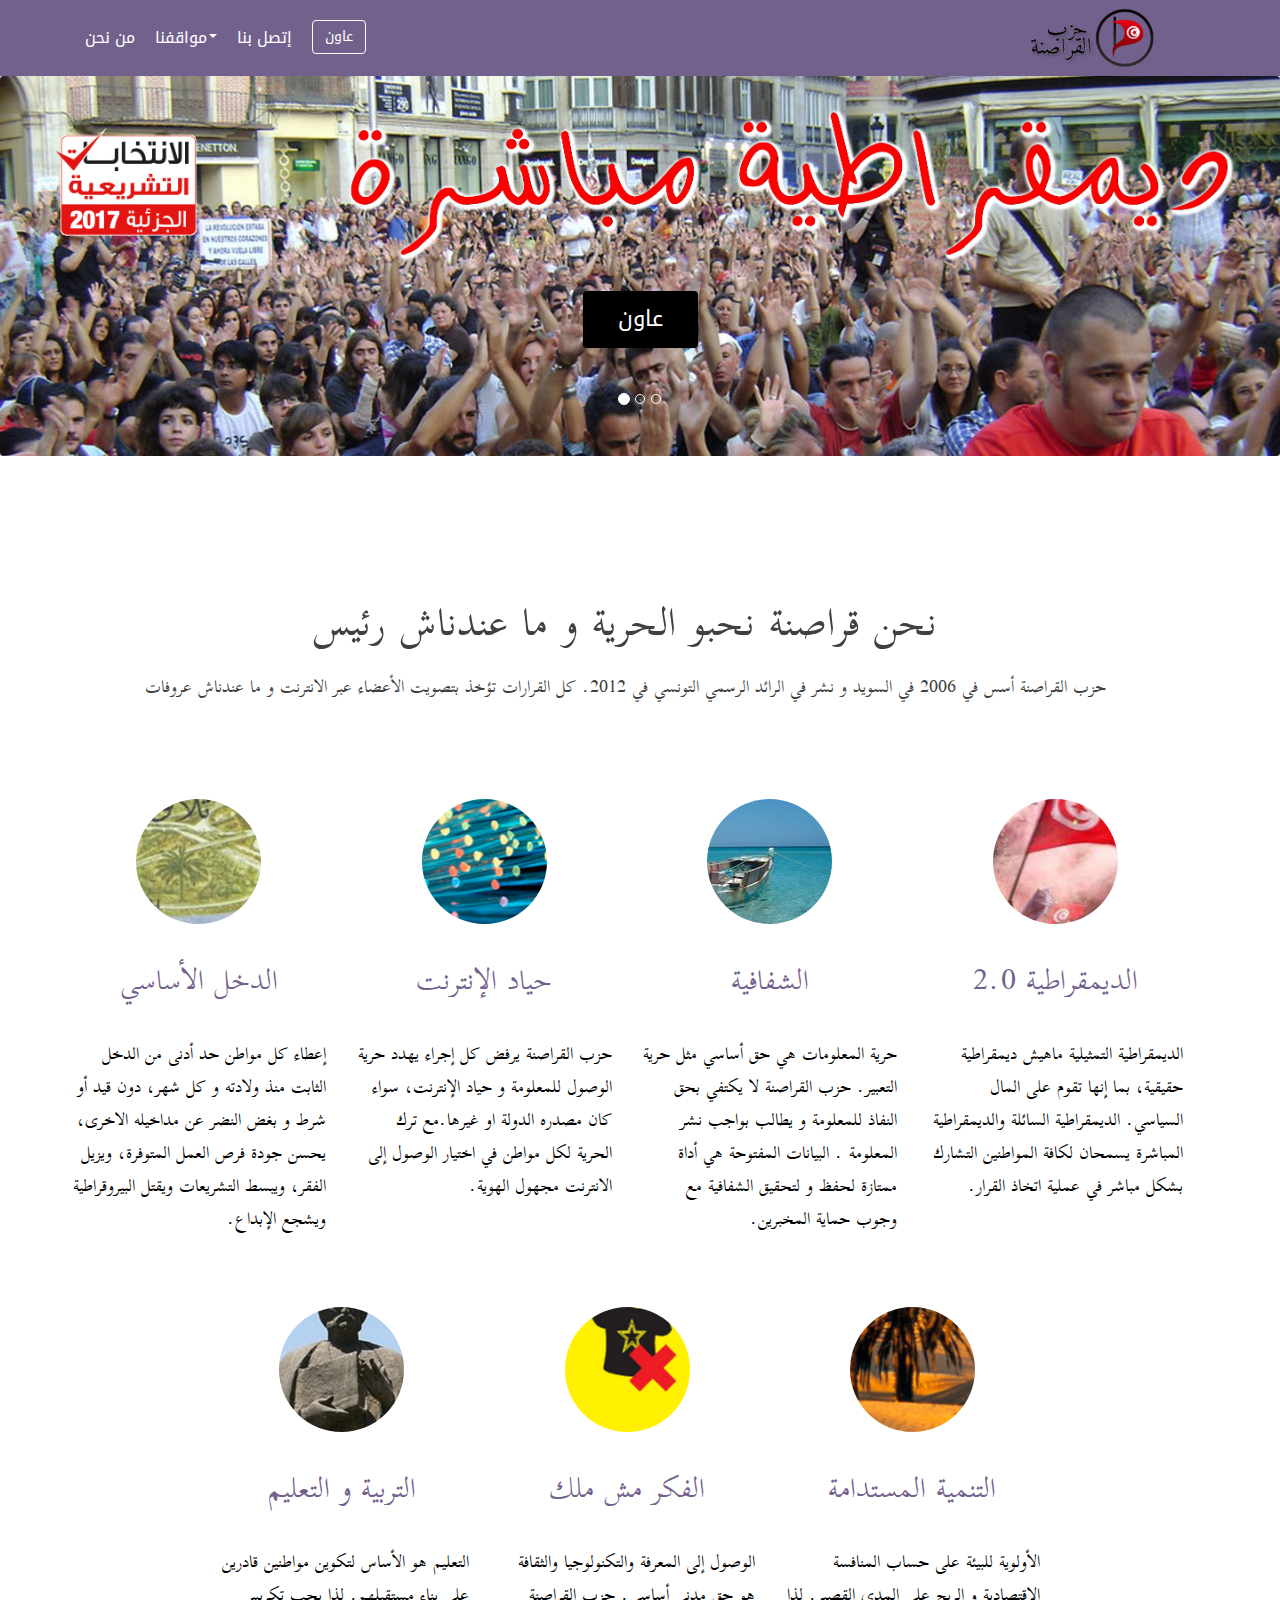
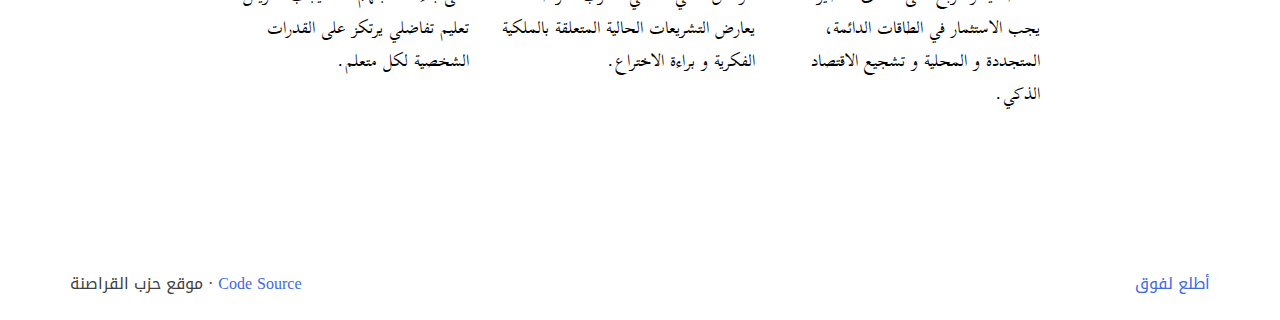
<file: index.html>
<!DOCTYPE html>
<html lang="ar">
<head>
<meta http-equiv="content-type" content="text/html; charset=UTF-8">
    <meta charset="utf-8">
    <meta http-equiv="X-UA-Compatible" content="IE=edge">
    <meta name="viewport" content="width=device-width, initial-scale=1">
    <!-- The above 3 meta tags *must* come first in the head; any other head content must come *after* these tags -->
    <meta name="description" content="الموقع الرسمي لحزب القراصنة في تونس">
    <meta name="author" content="حزب القراصنة">
    <link rel="icon" href="favicon.ico">
    <title>حزب القراصنة</title>
    <!-- Bootstrap core CSS -->
    <link href="css/ppbe.css" rel="stylesheet">
    <script type="application/ld+json">
	{
	  "@context" : "http://schema.org",
	  "@type" : "WebSite",
	  "name" : "حزب القراصنة",
	  "alternateName" : "Parti Pirate",
	  "url" : "http://www.partipirate.tn"
	}
   </script>
<style type="text/css">
:root .carbonad,
:root #content > #right > .dose > .dosesingle,
:root #content > #center > .dose > .dosesingle,
:root #carbonads-container
{display:none !important;}
</style>
    <!-- Custom styles for this template -->
<style>
.navbar-right { height: inherit; }
@font-face {
  font-family:'Scheherazade';
  src:url('fonts/ScheherazadeRegOT.ttf');
}
@font-face {
  font-family:'Droid';
  src:url('fonts/DroidKufi-Regular.ttf');
}
.dark .carousel-caption { background-color: rgba(0,0,0, 0.5); border-radius: 4px; }
.carousel-caption p { font: 200% Scheherazade; }
.carousel-caption h1 { font: 350% Scheherazade; }
#about p { font: 150% Scheherazade; text-align : right;}
#about ul { font: 200% Scheherazade; }
#about h1, h2 { font: 350% Scheherazade; }
#about h3 { font: 150% Scheherazade; }
#about h5 { font: 250% Scheherazade; }
nav {font-family: Droid;}
footer {font-family: Droid;}
.btn {font-family: Droid;}
.modal-title {font-family: Droid;}
.modal-body {font-family: Droid;}
.dropdown-menu li a { text-align: right; }
nav .btn_enroll { background: transparent; border-color: white; }
</style>

  </head>
<!-- NAVBAR
================================================== -->
  <body itemscope itemtype="http://schema.org/Organization">
    <div id="main-nav" class="navbar-wrapper navbar navbar-inverse bs-docs-nav" style="min-height: 76px;">

      <div class="container">

        <nav class="navbar navbar-default navbar-static-top">
          <div class="container-fluid">
            <div class="navbar-header navbar-right">
              	<a class="navbar-brand" itemprop="url" href="#">
			<img itemprop="logo" src="logo-ar.png" class="img-responsive" alt="Logo Parti Pirate Tunisie"/>
		</a>
            </div>
            <div id="navbar" class="navbar-collapse collapse">
              <ul class="nav navbar-nav">
                <li><a href="#about">من نحن</a></li>
                <li class="dropdown">
                  <a href="#" class="dropdown-toggle" data-toggle="dropdown" role="button" aria-haspopup="true" aria-expanded="false">مواقفنا<span class="caret"></span></a>
                  <ul class="dropdown-menu">
                    <li><a href="http://fkr.pirate.tn">الفكر مش ملك</a></li>
                    <li><a href="http://ppptn.blogspot.com/2014/05/404.html">حيادية الانترنت</a></li>
                    <li><a href="http://ppptn.blogspot.com/2015/12/blog-post.html">قانون الزطلة</a></li>
                    <li role="separator" class="divider"></li>
                    <li><a href="http://ppptn.blogspot.com">بلاغات حزب القراصنة</a></li>
                  </ul>
                </li>
                <li><a itemprop="email" href="mailto:PartiPirate.tn<pptn-social@lists.riseup.net>"><span class="glyphicon glyphicon-envelope" aria-hidden="true"></span> إتصل بنا</a></li>
		<li><button type="button" class="btn btn-danger navbar-btn btn_enroll">عاون</button></li>
              </ul>
            </div>
          </div>
        </nav>

      </div>
    </div>


    <!-- Carousel
    ================================================== -->
    <div id="myCarousel" class="carousel slide" data-ride="carousel">
      <!-- Indicators -->
      <ol class="carousel-indicators">
        <li data-target="#myCarousel" data-slide-to="0" class="active"></li>
        <li class="" data-target="#myCarousel" data-slide-to="1"></li>
        <li data-target="#myCarousel" data-slide-to="2"></li>
      </ol>
      <div class="carousel-inner" role="listbox">
        <div class="item active">
          <img class="second-slide" src="elecde2017.jpg" alt="انتخابات 2017" style="float:right">
          <div class="container big-title-container">
            <div class="carousel-caption">
		<p><a class="btn custom-button green-btn btn_enroll" href="#" role="button" style="font-size: 22px">
عاون
</a>
            </div>
          </div>
        </div>
        <div class="item dark">
          <img class="second-slide" src="ppzatlaballot.jpg" alt="انتخابات 2017" style="float:right">
          <div class="container big-title-container">
            <div class="carousel-caption dark">
              <h1>حزب القراصنة يعتمد رمز الزطلة في الانتخابات</h1>
              <p><a class="btn custom-button green-btn" href="http://ppptn.blogspot.com/2015/12/blog-post.html" role="button">إقرء البلاغ الرسمي </a></p>
            </div>
          </div>
        </div>
        <div class="item dark" style="background-color: #FFF100">
          <img class="third-slide" src="fkr.png" alt="الفكر مش ملك">
          <div class="container big-title-container">
            <div class="carousel-caption">
              <h1>الفكر مش ملك</h1>
              <p>حملة تونسيّة ضد سياسة الملكيّة الفكريّة</p>
              <p><a class="btn custom-button green-btn" href="http://fkr.pirate.tn" role="button">موقع الحملة</a></p>
            </div>
          </div>
        </div>
      </div>
      <a class="left carousel-control" href="#myCarousel" role="button" data-slide="prev">
        <span class="glyphicon glyphicon-chevron-left" aria-hidden="true"></span>
        <span class="sr-only">Previous</span>
      </a>
      <a class="right carousel-control" href="#myCarousel" role="button" data-slide="next">
        <span class="glyphicon glyphicon-chevron-right" aria-hidden="true"></span>
        <span class="sr-only">Next</span>
      </a>
    </div><!-- /.carousel -->


    <!-- Marketing messaging and featurettes
    ================================================== -->
    <!-- Wrap the rest of the page in another container to center all the content. -->

    <div class="container marketing">
      <div class="row" id="about" dir="rtl">
<section class="focus" id="focus">
<div class="container">
<div class="section-header">
<h1>
نحن قراصنة نحبو الحرية و ما عندناش رئيس
</h1><h3>
حزب القراصنة أسس في 2006 في السويد و نشر في الرائد الرسمي التونسي في 2012. كل القرارات تؤخذ بتصويت الأعضاء عبر الانترنت و ما عندناش عروفات
</h3>
</div>
<div class="row">
<span id="ctup-ads-widget-8"><div data-sr-complete="true" data-sr-init="true" class="col-lg-3 col-sm-3 focus-box" data-scrollreveal="enter left after 0.15s over 1s"><div class="service-icon"> <a target="_self" href="statuts.html"><i class="pixeden our-focus-widget-image" style="background:url(manichmsame7.jpg) no-repeat center;"></i></a></div>
<h5 class="red-border-bottom">
الديمقراطية 2.0
</h5>
<p>
الديمقراطية التمثيلية ماهيش ديمقراطية حقيقية، بما إنها تقوم على المال السياسي.
الديمقراطية السائلة والديمقراطية المباشرة يسمحان لكافة المواطنين التشارك بشكل مباشر في عملية اتخاذ القرار.
</p></div></span>
<span id="ctup-ads-widget-2"><div data-sr-complete="true" data-sr-init="true" class="col-lg-3 col-sm-3 focus-box" data-scrollreveal="enter left after 0.15s over 1s"><div class="service-icon"> <a target="_self" href="statuts.html"><i class="pixeden our-focus-widget-image" style="background:url(img/mer.jpg) no-repeat center;"></i> </a></div><h5 class="red-border-bottom">
الشفافية
</h5><p>
حرية المعلومات هي حق أساسي مثل حرية التعبير. حزب القراصنة لا يكتفي بحق النفاذ للمعلومة و يطالب بواجب نشر المعلومة . البيانات المفتوحة هي أداة ممتازة لحفظ و لتحقيق الشفافية مع وجوب حماية المخبرين.
</p></div> </span>
<span id="ctup-ads-widget-10"><div data-sr-complete="true" data-sr-init="true" class="col-lg-3 col-sm-3 focus-box" data-scrollreveal="enter left after 0.15s over 1s"><div class="service-icon"> <a target="_self" href="statuts.html"><i class="pixeden our-focus-widget-image" style="background:url(img/fibre.jpg) no-repeat center;"></i> </a></div><h5 class="red-border-bottom">
حياد الإنترنت
</h5><p>
حزب القراصنة يرفض كل إجراء يهدد حرية الوصول للمعلومة و حياد الإنترنت، سواء كان مصدره الدولة او غيرها.مع ترك الحرية لكل مواطن في اختيار الوصول إلى الانترنت مجهول الهوية.
</p></div> </span>
<span id="ctup-ads-widget-3"><div data-sr-complete="true" data-sr-init="true" class="col-lg-3 col-sm-3 focus-box" data-scrollreveal="enter left after 0.15s over 1s"><div class="service-icon"> <a target="_self" href="statuts.html"><i class="pixeden our-focus-widget-image" style="background:url(img/30d.jpg) no-repeat center;"></i> </a></div><h5 class="red-border-bottom">
الدخل الأساسي
</h5><p>
إعطاء كل مواطن حد أدنى من الدخل الثابت منذ ولادته و كل شهر، دون قيد أو شرط و بغض النضر عن مداخيله الاخرى، يحسن جودة فرص العمل المتوفرة، ويزيل الفقر، ويبسط التشريعات ويقتل البيروقراطية ويشجع الإبداع.
</p></div> </span>
<span id="ctup-ads-widget-1"><div data-sr-complete="true" data-sr-init="true" class="col-lg-3 col-sm-3 focus-box" data-scrollreveal="enter left after 0.15s over 1s"><div class="service-icon"> <a target="_self" href="statuts.html"><i class="pixeden our-focus-widget-image" style="background:url(img/oasis.jpg) no-repeat center;"></i> </a></div><h5 class="red-border-bottom">
التنمية المستدامة
</h5><p>
الأولوية للبيئة على حساب المنافسة الاقتصادية و الربح على المدى القصير. لذا يجب الاستثمار في الطاقات الدائمة، المتجددة و المحلية و تشجيع الاقتصاد الذكي.

</p></div> </span>
<span id="ctup-ads-widget-6"><div data-sr-complete="true" data-sr-init="true" class="col-lg-3 col-sm-3 focus-box" data-scrollreveal="enter left after 0.15s over 1s"><div class="service-icon"> <a target="_self" href="statuts.html"><i class="pixeden our-focus-widget-image" style="background:url(fkr.png) no-repeat center;"></i> </a></div><h5 class="red-border-bottom">
الفكر مش ملك
</h5><p>
 الوصول إلى المعرفة والتكنولوجيا والثقافة هو حق مدني أساسي. حزب القراصنة يعارض التشريعات الحالية المتعلقة بالملكية الفكرية و براءة الاختراع.
</p></div> </span>
<span id="ctup-ads-widget-9"><div data-sr-complete="true" data-sr-init="true" class="col-lg-3 col-sm-3 focus-box" data-scrollreveal="enter left after 0.15s over 1s"><div class="service-icon"> <a target="_self" href="statuts.html"><i class="pixeden our-focus-widget-image" style="background:url(img/ibnkhaldoun.jpg) no-repeat center;"></i> </a></div><h5 class="red-border-bottom">
التربية و التعليم
</h5><p>
التعليم هو الأساس لتكوين مواطنين قادرين على بناء مستقبلهم. لذا يجب تكريس تعليم تفاضلي يرتكز على القدرات الشخصية لكل متعلم.


</p></div> </span></div></div></section>              
 </div>
      <hr class="featurette-divider">

      <!-- FOOTER -->
      <footer>
        <p class="pull-right"><a href="#">أطلع لفوق<span class="glyphicon glyphicon-arrow-up" aria-hidden="true"></span></a></p>
        <p>موقع حزب القراصنة · <a href="https://github.com/PPTN/www">Code Source</a></p>
      </footer>

    </div><!-- /.container -->

<div class="modal fade" id="modal_enroll">
  	<div class="modal-dialog">
    		<div class="modal-content">
      			<div class="modal-header">
        			<button type="button" class="close" data-dismiss="modal" aria-label="Close"><span aria-hidden="true"> &times; </span></button>
				 <h4 class="modal-title" dir="rtl">إنخرط في حزب القراصنة</h4>
			</div>
      			<div id="modal_enroll_body" class="modal-body">
				<p dir="rtl">
				الإنخراط في حزب القراصنة مجاني. سجل بريدك الإلكتروني و إنتظر إيميل من عندنا لتأكيد العنوان
				</p>
			</div>
			<div class="modal-footer">
				<div class="form-group">
  					<div class="col-lg-6">
    						<div class="input-group">
	  						<input type="email" class="form-control" id="email" placeholder="البريد الإلكتروني">
      							<span class="input-group-btn"><button id="btn_ml" class="btn btn-danger" type="button">سجّل</button></span>
    						</div><!-- /input-group -->
  					</div><!-- /.col-lg-6 -->
				</div><!-- /.form-group -->
      			</div><!-- /.modal-footer -->
    		</div><!-- /.modal-content -->
  	</div><!-- /.modal-dialog -->
</div><!-- /.modal -->

    <!-- Bootstrap core JavaScript
    ================================================== -->
    <!-- Placed at the end of the document so the pages load faster -->
    <script src="js/jquery.js"></script>
    <script src="js/bootstrap.js"></script>
	<script>

$('.btn_enroll').click(function (e) {
	window.open("http://inscription.pirate.tn");
});
$('#btn_ml').click(function (e) {
	//https://lists.riseup.net/www/subscribe/pptn-social
	var mail = $('#email').val();  
	if (mail !== "") {  // If something was entered
		if (!isValidEmailAddress(mail)) {
			$('#modal_enroll_body').html('<div class="alert alert-danger" role="alert" dir="rtl">هنالك خطأ في البريد الإلكتروني ، نرجو التثبت في صحة المعطيات</div>');
			$('#email').focus();
			return false;  
		}
		else{
			$.ajax('./inscription/', {
				method:'POST',
				data: {
					list: "pptn-social",
					action: "subrequest",
					via_subrequest: 1,
					email: $('#email').val()
				},
				complete: function (data,status,xhr) {
					$('#modal_enroll_body').html('<div class="alert alert-success" role="alert" dir="rtl">سجلناك! تفقد الميل بش يجيك رابط لتأكيد العنوان</div>');
				}
			});
		}
	}else{
		$('#modal_enroll_body').html('<div class="alert alert-danger" role="alert" dir="rtl">البريد الإلكتروني إجباري للتسجيل</div>');
		$('#email').focus();
	} 

	function isValidEmailAddress(emailAddress) {
		var pattern = new RegExp(/^(("[\w-+\s]+")|([\w-+]+(?:\.[\w-+]+)*)|("[\w-+\s]+")([\w-+]+(?:\.[\w-+]+)*))(@((?:[\w-+]+\.)*\w[\w-+]{0,66})\.([a-z]{2,6}(?:\.[a-z]{2})?)$)|(@\[?((25[0-5]\.|2[0-4][\d]\.|1[\d]{2}\.|[\d]{1,2}\.))((25[0-5]|2[0-4][\d]|1[\d]{2}|[\d]{1,2})\.){2}(25[0-5]|2[0-4][\d]|1[\d]{2}|[\d]{1,2})\]?$)/i);
		return pattern.test(emailAddress);
	};
});
	

$('.carousel').carousel({
  interval: 500000
})
</script>


</body></html>
</file>
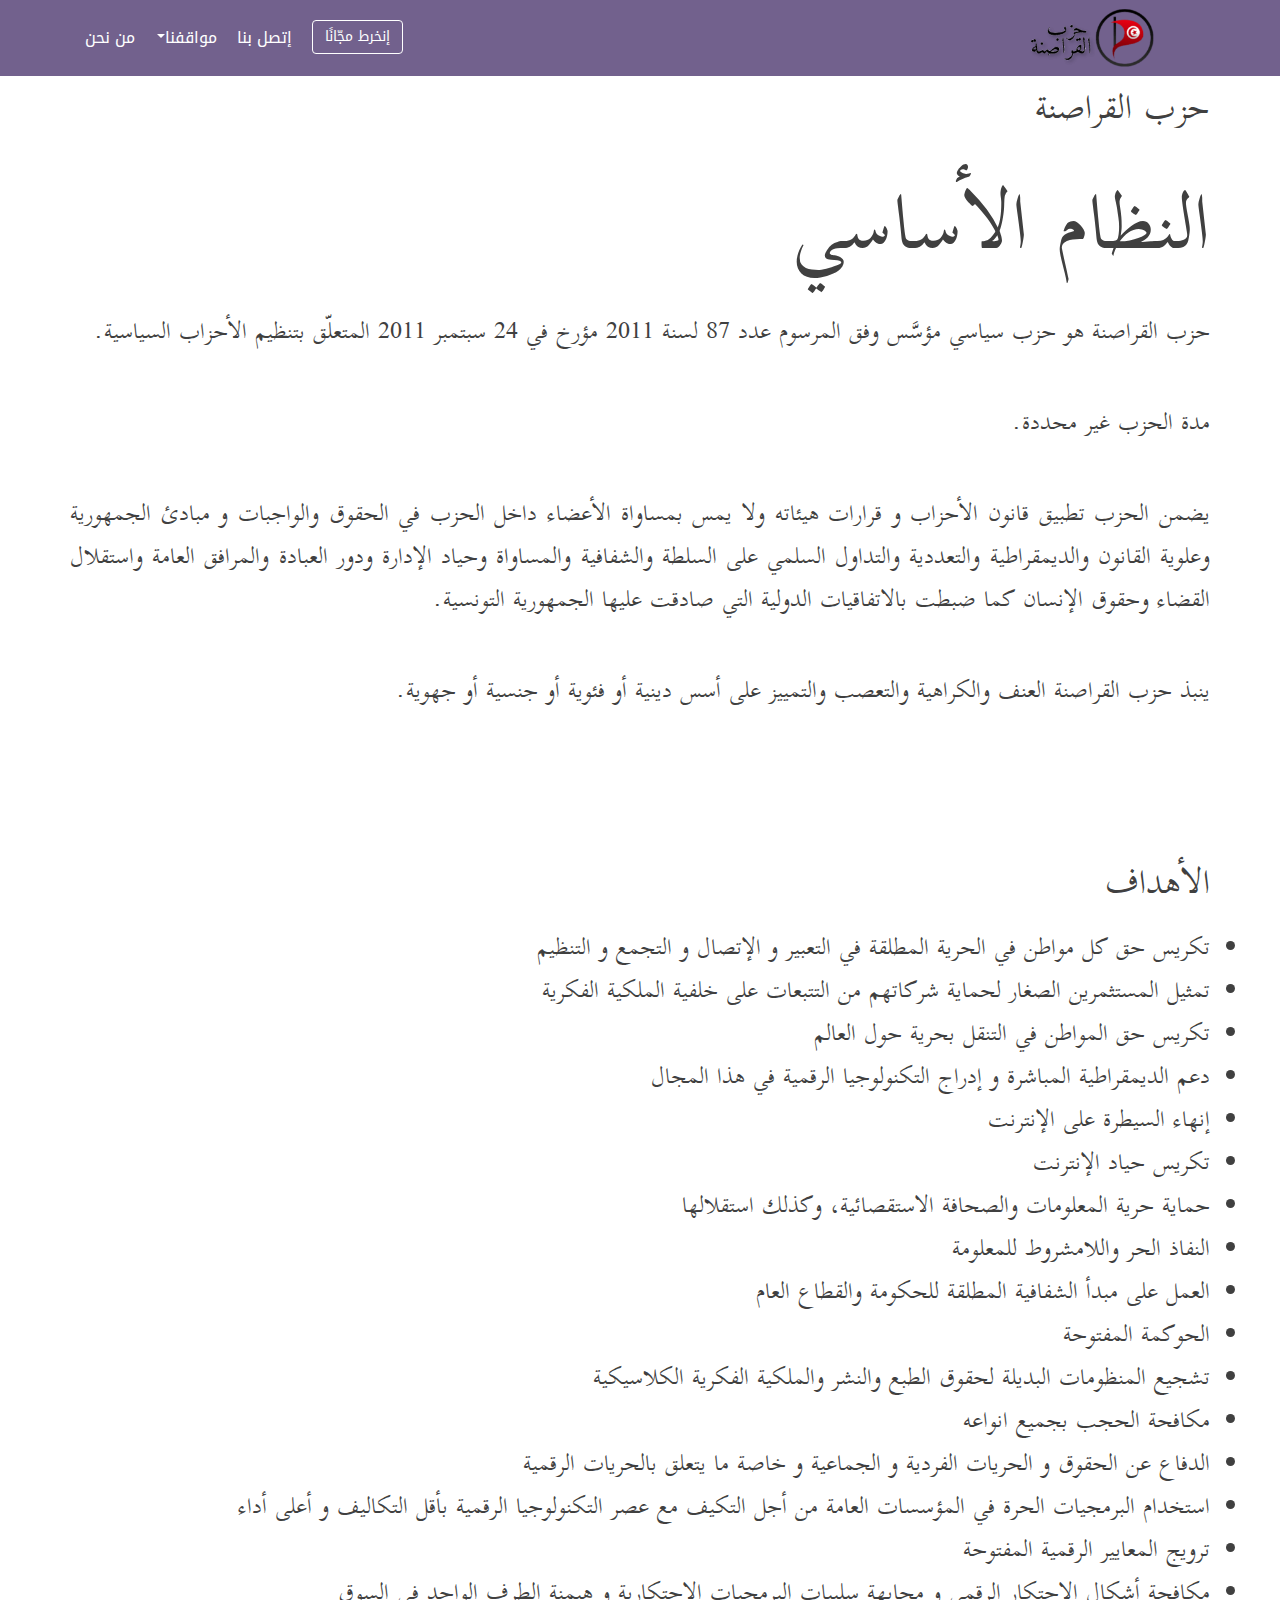
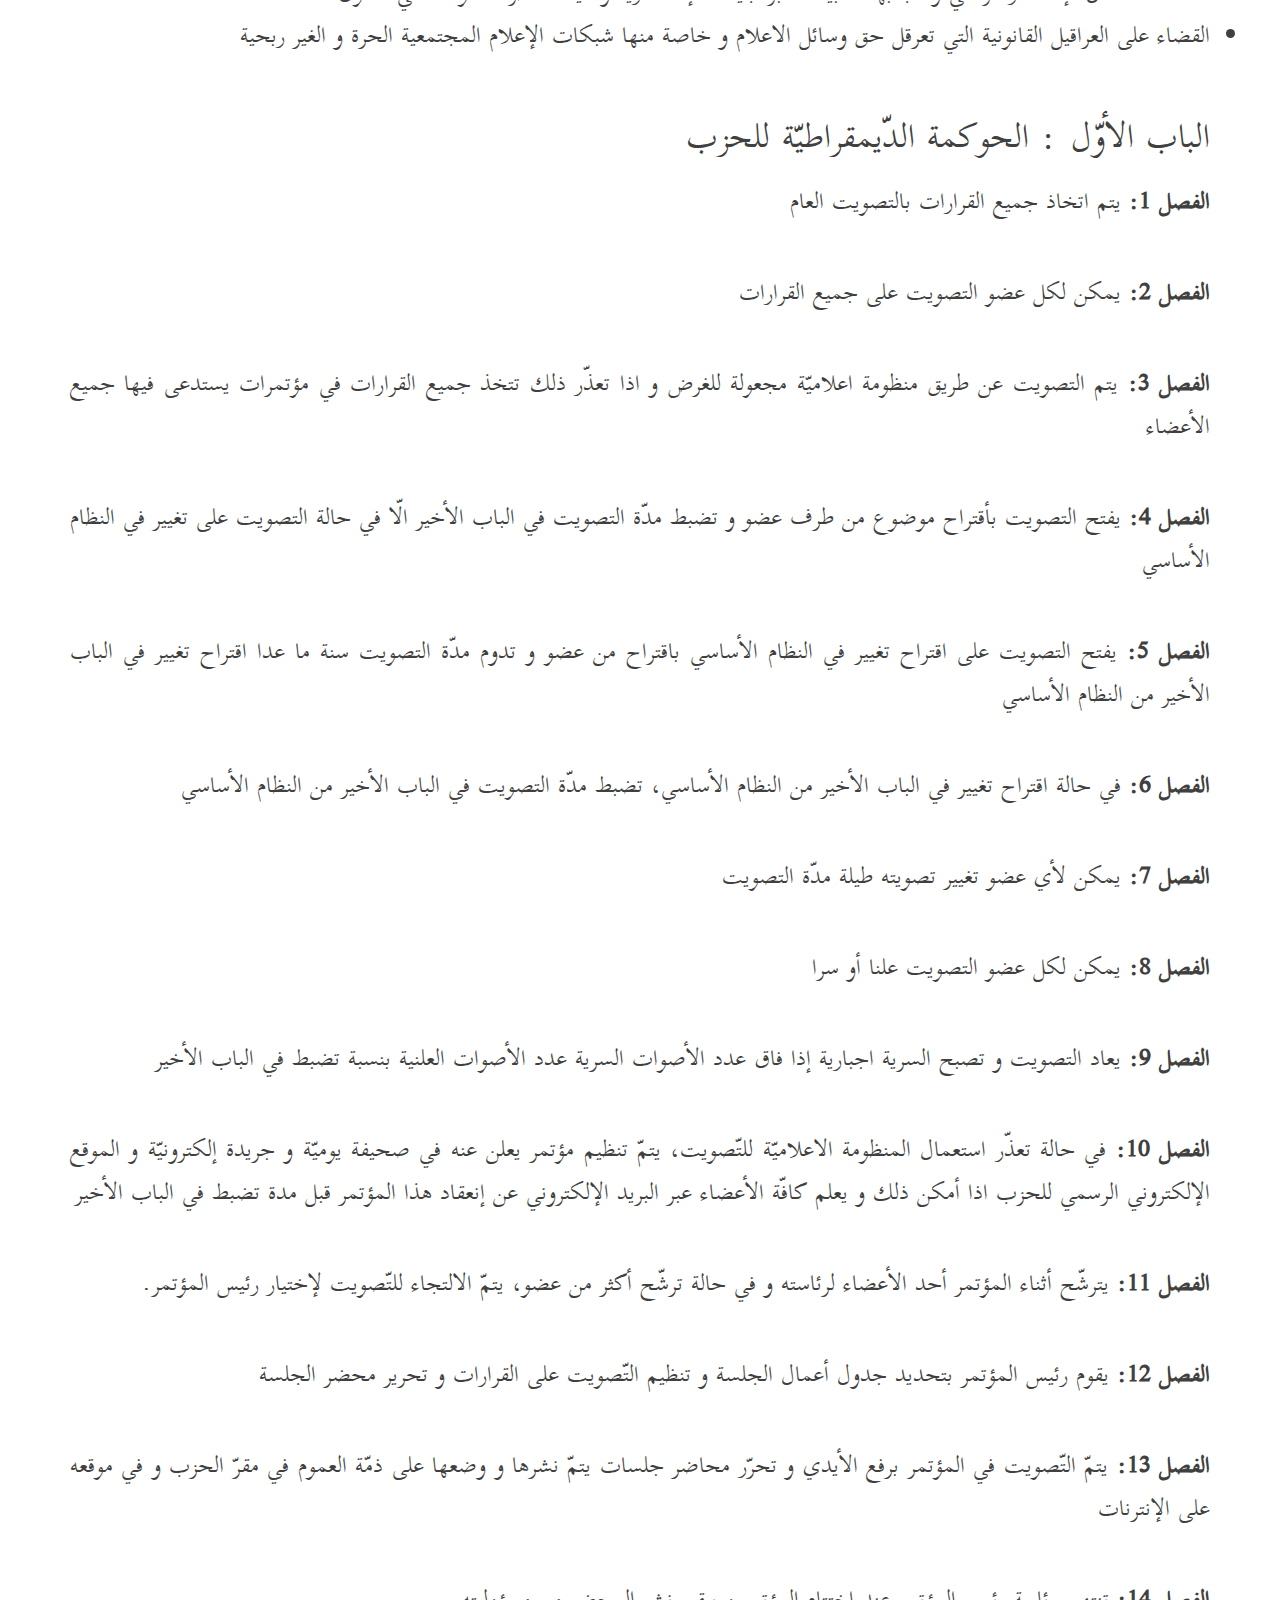
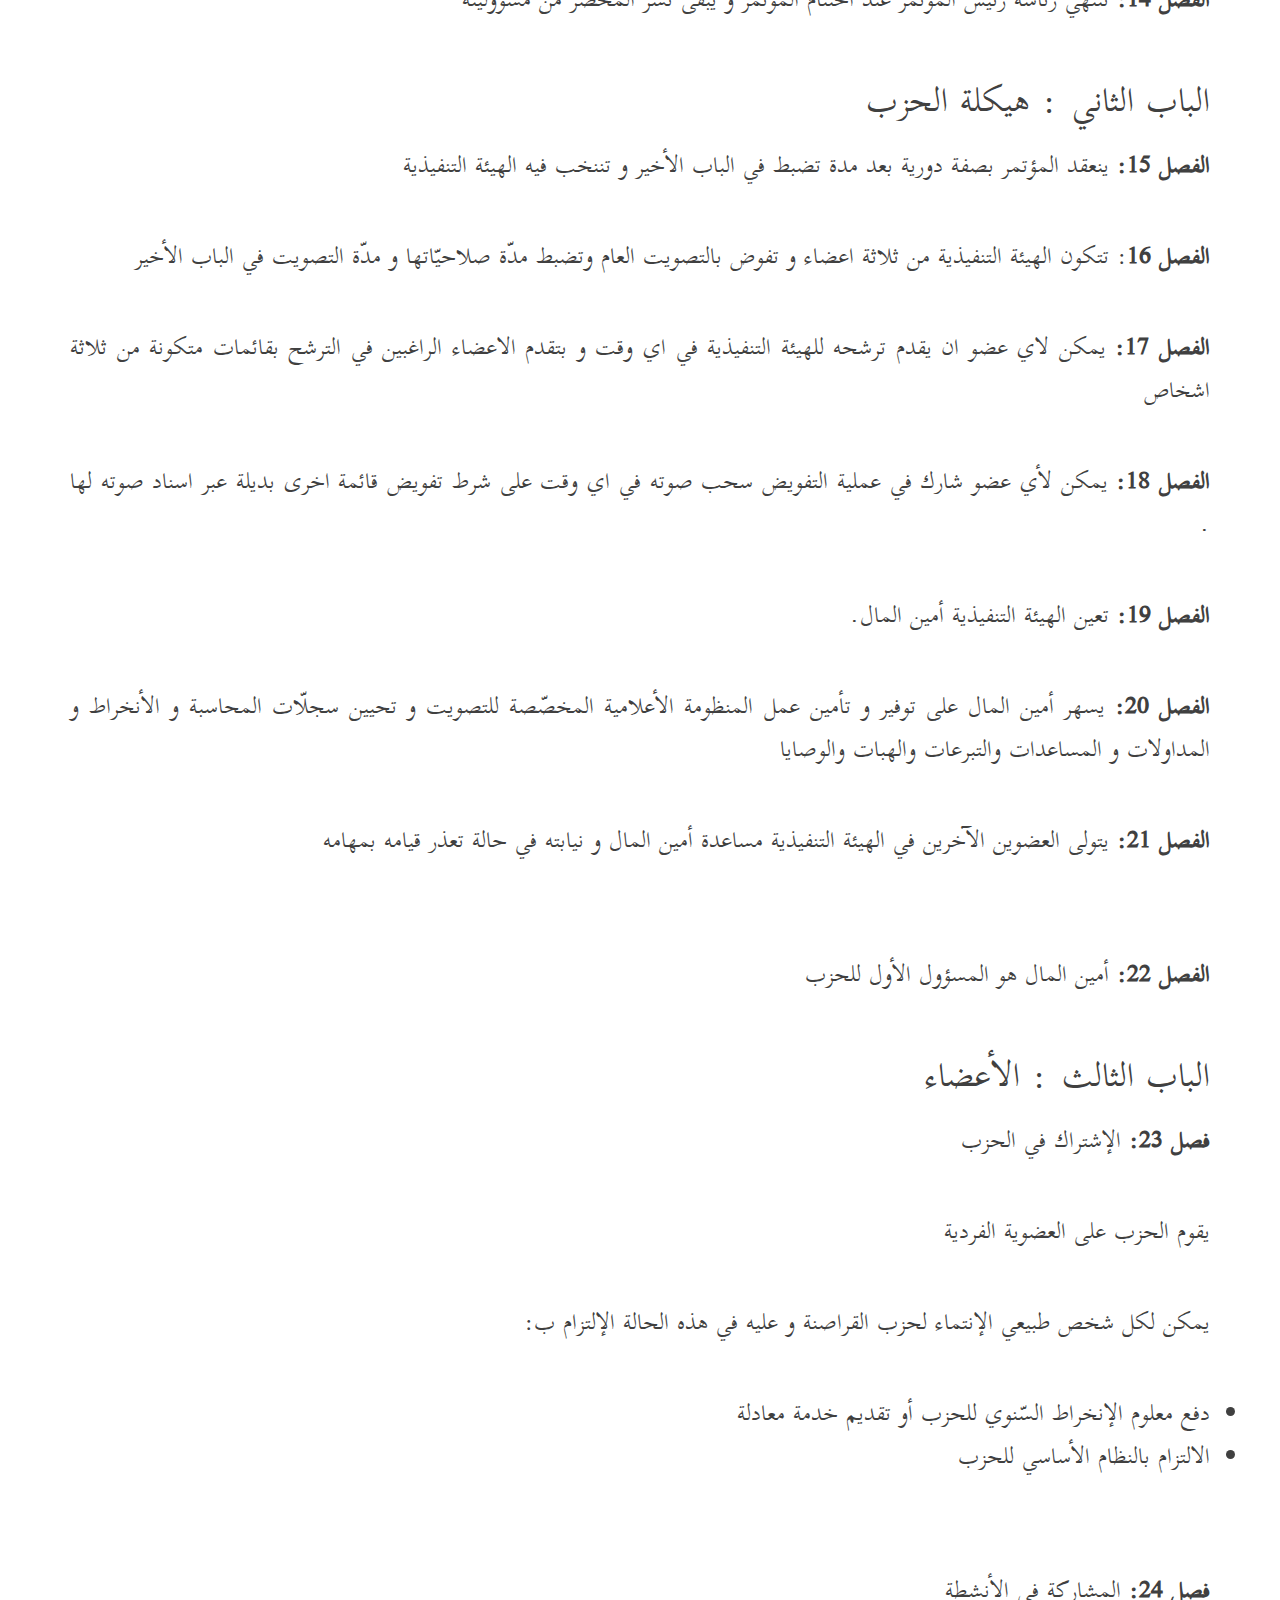
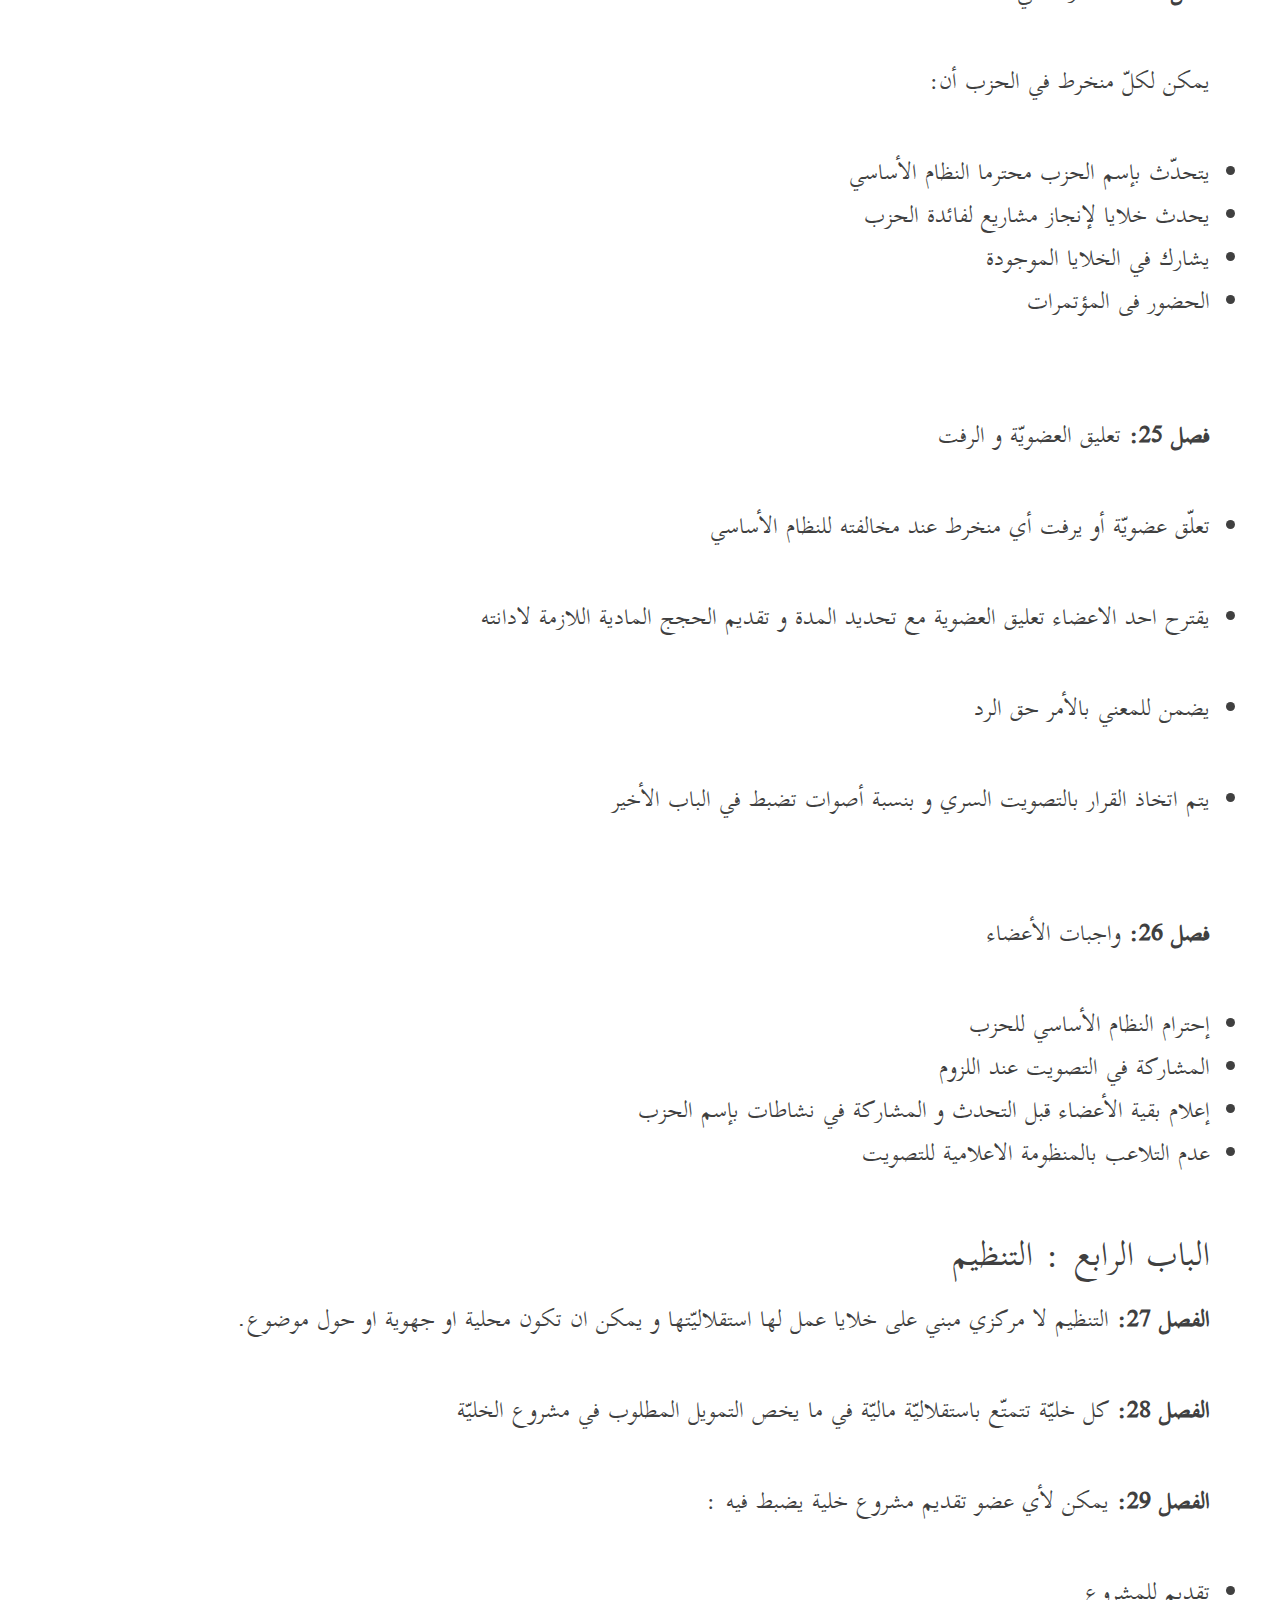
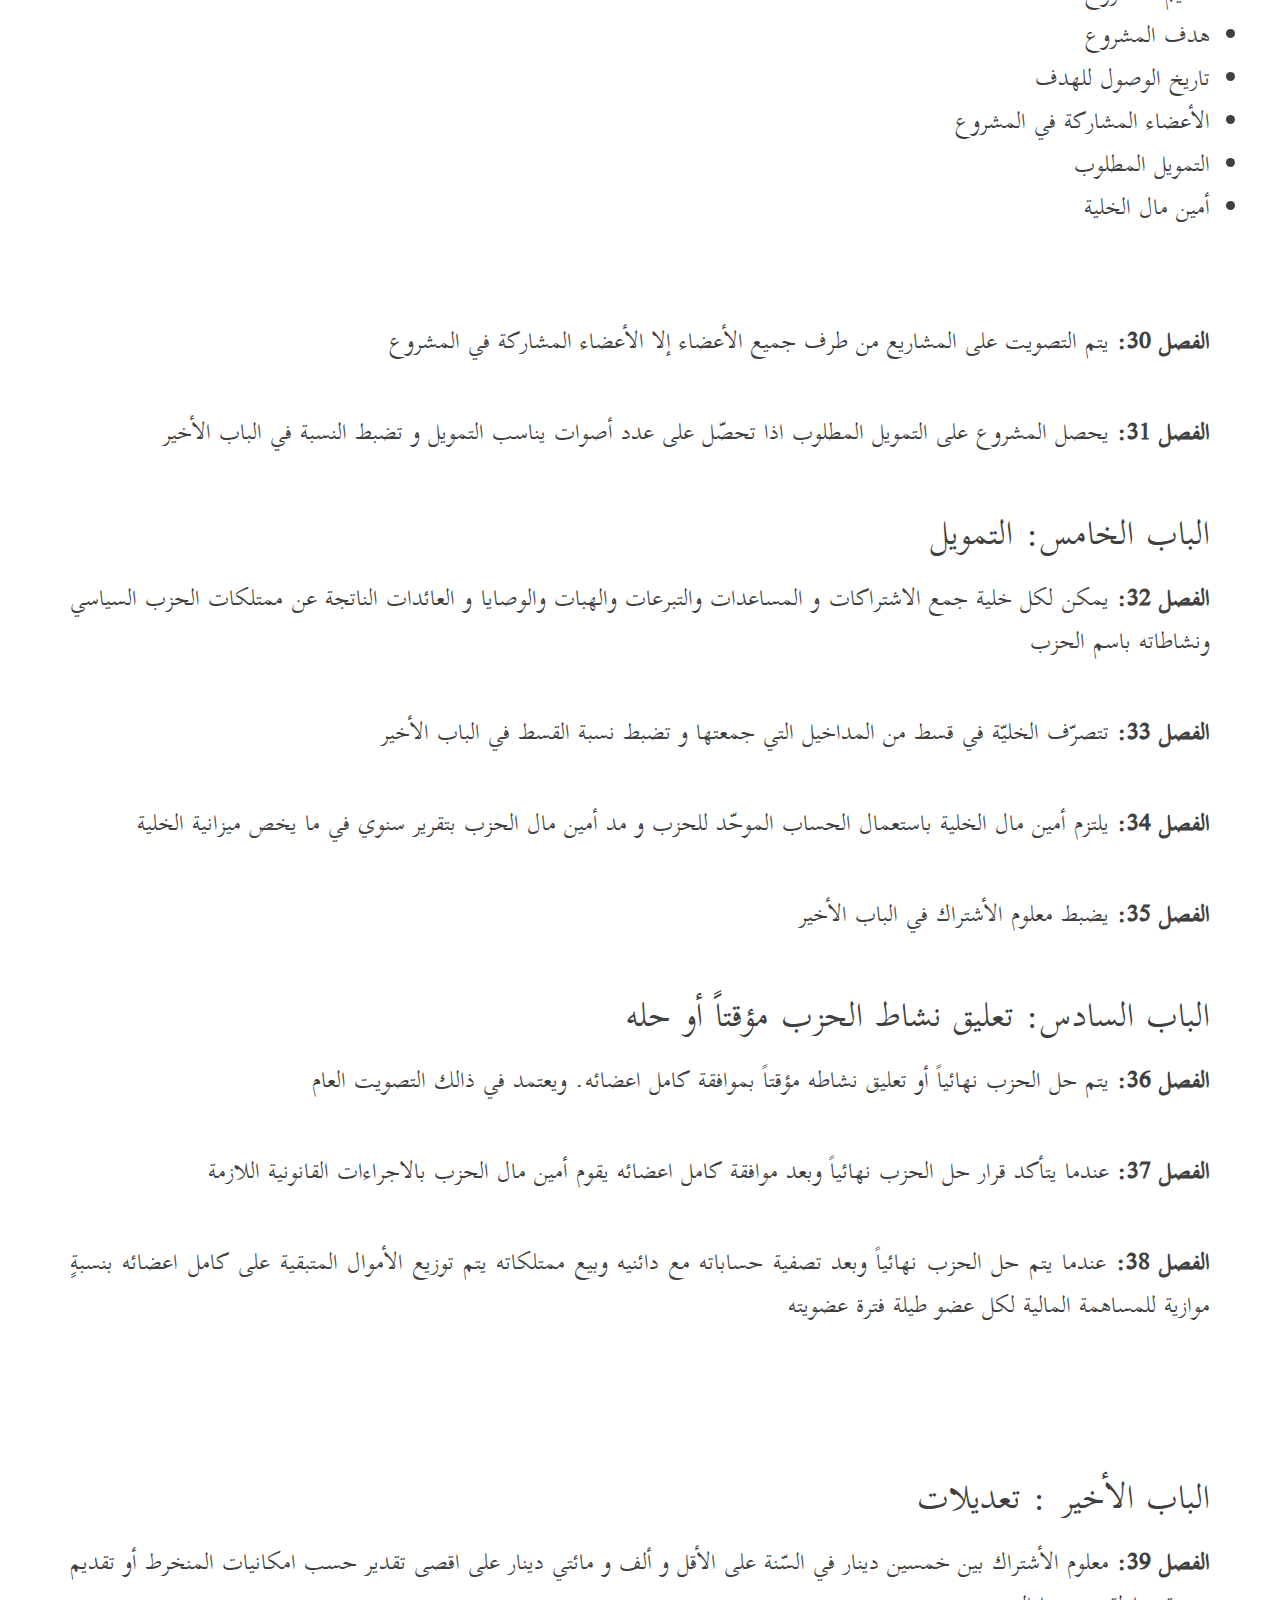
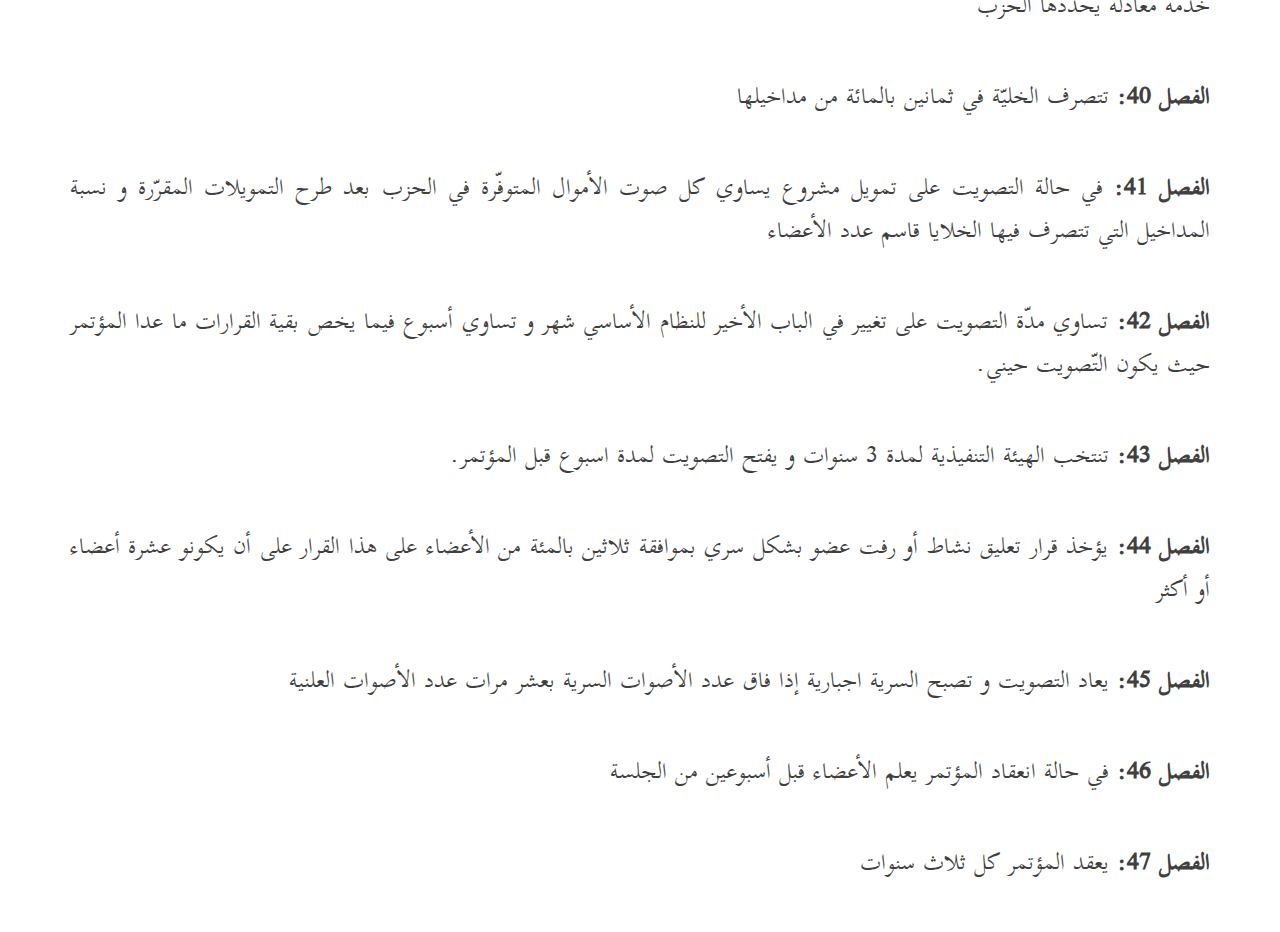
<file: statuts.html>
<!DOCTYPE html>
<html lang="ar" dir="rtl" class="client-nojs">
<head>
<meta http-equiv="content-type" content="text/html; charset=UTF-8">
<meta charset="UTF-8" />
<meta http-equiv="X-UA-Compatible" content="IE=edge">
<meta name="viewport" content="width=device-width, initial-scale=1">
<!-- The above 3 meta tags *must* come first in the head; any other head content must come *after* these tags -->
<meta name="description" content="الموقع الرسمي لحزب القراصنة في تونس">
<meta name="author" content="حزب القراصنة">
<link rel="icon" href="favicon.ico">
<title>النظام الأساسي - حزب القراصنة</title>
    <!-- Bootstrap core CSS -->
    <link href="css/ppbe.css" rel="stylesheet">
    <script type="application/ld+json">
	{
	  "@context" : "http://schema.org",
	  "@type" : "WebSite",
	  "name" : "حزب القراصنة",
	  "alternateName" : "Parti Pirate",
	  "url" : "http://www.partipirate.tn"
	}
   </script>
<style type="text/css">
:root .carbonad,
:root #content > #right > .dose > .dosesingle,
:root #content > #center > .dose > .dosesingle,
:root #carbonads-container
{display:none !important;}
</style>
    <!-- Custom styles for this template -->
<style>
.navbar-right { height: inherit; }
@font-face {
  font-family:'Scheherazade';
  src:url('fonts/ScheherazadeRegOT.ttf');
}
@font-face {
  font-family:'Droid';
  src:url('fonts/DroidKufi-Regular.ttf');
}
.dark .carousel-caption { background-color: rgba(0,0,0, 0.5); border-radius: 4px; }
.carousel-caption p { font: 200% Scheherazade; }
.carousel-caption h1 { font: 350% Scheherazade; }
#statuts { font: 200% Scheherazade; text-align : justify; margin-top: 76px; }
#about p { font: 200% Scheherazade; text-align : justify;}
#about ul { font: 200% Scheherazade; }
#about h1, h2 { font: 350% Scheherazade; }
#statuts h3 { font: 150% Scheherazade; }
nav {font-family: Droid;}
footer {font-family: Droid;}
.btn {font-family: Droid;}
.modal-title {font-family: Droid;}
.modal-body {font-family: Droid;}
.dropdown-menu li a { text-align: right; }
nav .btn_enroll { background: transparent; border-color: white; }
</style>
</head>
<body itemscope itemtype="http://schema.org/Organization">
    <div id="main-nav" class="navbar-wrapper navbar navbar-inverse bs-docs-nav" style="min-height: 76px;">

      <div class="container">

        <nav class="navbar navbar-default navbar-static-top">
          <div class="container-fluid">
            <div class="navbar-header navbar-right">
              	<a class="navbar-brand" itemprop="url" href="index.html">
			<img itemprop="logo" src="logo-ar.png" class="img-responsive" alt="Logo Parti Pirate Tunisie"/>
		</a>
            </div>
            <div id="navbar" class="navbar-collapse collapse">
              <ul class="nav navbar-nav">
                <li><a href="#about">من نحن</a></li>
                <li class="dropdown">
                  <a href="#" class="dropdown-toggle" data-toggle="dropdown" role="button" aria-haspopup="true" aria-expanded="false">مواقفنا<span class="caret"></span></a>
                  <ul class="dropdown-menu">
                    <li><a href="http://fkr.pirate.tn">الفكر مش ملك</a></li>
                    <li><a href="http://ppptn.blogspot.com/2014/05/404.html">حيادية الانترنت</a></li>
                    <li><a href="http://ppptn.blogspot.com/2015/12/blog-post.html">قانون الزطلة</a></li>
                    <li role="separator" class="divider"></li>
                    <li><a href="http://ppptn.blogspot.com">بلاغات حزب القراصنة</a></li>
                  </ul>
                </li>
                <li><a itemprop="email" href="mailto:PartiPirate.tn<pptn-social@lists.riseup.net>"><span class="glyphicon glyphicon-envelope" aria-hidden="true"></span> إتصل بنا</a></li>
		<li><button type="button" class="btn btn-danger navbar-btn btn_enroll">إنخرط مجّانًا</button></li>
              </ul>
            </div>
          </div>
        </nav>

      </div>
    </div>

<div id="statuts" class="container">
<h3><span class="mw-headline" id=".D8.AD.D8.B2.D8.A8_.D8.A7.D9.84.D9.82.D8.B1.D8.A7.D8.B5.D9.86.D8.A9">حزب القراصنة</span></h3>
<h2><span class="mw-headline" id=".D8.A7.D9.84.D9.86.D8.B8.D8.A7.D9.85_.D8.A7.D9.84.D8.A3.D8.B3.D8.A7.D8.B3.D9.8A">النظام الأساسي</span></h2>
<p>حزب القراصنة هو حزب سياسي مؤسَّس وفق المرسوم عدد 87 لسنة 2011 مؤرخ في 24 سبتمبر 2011 
المتعلّق بتنظيم الأحزاب السياسية.
</p><p>مدة الحزب غير محددة.
</p><p>يضمن الحزب تطبيق قانون الأحزاب و قرارات هيئاته ولا يمس بمساواة الأعضاء داخل الحزب في الحقوق والواجبات  و
مبادئ الجمهورية وعلوية القانون والديمقراطية والتعددية والتداول السلمي على السلطة والشفافية والمساواة وحياد الإدارة ودور العبادة والمرافق العامة واستقلال القضاء وحقوق الإنسان كما ضبطت بالاتفاقيات الدولية التي صادقت عليها الجمهورية التونسية.
</p><p>ينبذ حزب القراصنة  العنف والكراهية والتعصب والتمييز على أسس دينية أو فئوية أو جنسية أو جهوية.  
</p><p><br />
</p>
<h3><span class="mw-headline" id=".D8.A7.D9.84.D8.A3.D9.87.D8.AF.D8.A7.D9.81">الأهداف</span></h3>
<ul><li> تكريس حق كل مواطن في الحرية المطلقة في التعبير و الإتصال و التجمع و التنظيم</li>
<li> تمثيل المستثمرين الصغار لحماية شركاتهم من التتبعات على خلفية الملكية الفكرية</li>
<li> تكريس حق المواطن في التنقل بحرية حول العالم </li>
<li> دعم الديمقراطية المباشرة و إدراج التكنولوجيا الرقمية في هذا المجال</li>
<li> إنهاء السيطرة على الإنترنت</li>
<li> تكريس حياد الإنترنت</li>
<li> حماية حرية المعلومات والصحافة الاستقصائية، وكذلك استقلالها</li>
<li> النفاذ الحر واللامشروط للمعلومة</li>
<li> العمل على مبدأ الشفافية المطلقة للحكومة والقطاع العام</li>
<li> الحوكمة المفتوحة</li>
<li> تشجيع المنظومات البديلة لحقوق الطبع والنشر والملكية الفكرية الكلاسيكية</li>
<li> مكافحة الحجب بجميع انواعه</li>
<li> الدفاع عن الحقوق و الحريات الفردية و الجماعية و خاصة ما يتعلق بالحريات الرقمية</li>
<li> استخدام البرمجيات الحرة في المؤسسات العامة من أجل التكيف مع عصر التكنولوجيا الرقمية بأقل التكاليف و أعلى أداء   </li>
<li> ترويج المعايير الرقمية المفتوحة</li>
<li> مكافحة أشكال الإحتكار الرقمي و  مجابهة سلبيات البرمجيات الإحتكارية و هيمنة الطرف الواحد في السوق</li>
<li> القضاء على العراقيل القانونية التي تعرقل حق وسائل الاعلام و خاصة منها شبكات الإعلام المجتمعية الحرة و الغير ربحية</li></ul>
<h3><span class="mw-headline" id=".D8.A7.D9.84.D8.A8.D8.A7.D8.A8_.D8.A7.D9.84.D8.A3.D9.88.D9.91.D9.84_:_.D8.A7.D9.84.D8.AD.D9.88.D9.83.D9.85.D8.A9_.D8.A7.D9.84.D8.AF.D9.91.D9.8A.D9.85.D9.82.D8.B1.D8.A7.D8.B7.D9.8A.D9.91.D8.A9_.D9.84.D9.84.D8.AD.D8.B2.D8.A8">الباب الأوّل&#160;: الحوكمة الدّيمقراطيّة للحزب</span></h3>
<p><b>الفصل 1:</b> يتم اتخاذ جميع القرارات بالتصويت العام 
</p><p><b>الفصل 2:</b> يمكن لكل عضو التصويت على جميع القرارات
</p><p><b>الفصل 3:</b> يتم التصويت عن طريق منظومة اعلاميّة مجعولة للغرض و اذا تعذّر ذلك تتخذ جميع القرارات في مؤتمرات يستدعى فيها جميع الأعضاء 
</p><p><b>الفصل 4:</b> يفتح التصويت بأقتراح موضوع من طرف عضو و تضبط مدّة التصويت في الباب الأخير الّا في حالة التصويت على تغيير في النظام الأساسي
</p><p><b>الفصل 5:</b> يفتح التصويت على اقتراح تغيير في النظام الأساسي باقتراح من عضو و تدوم مدّة التصويت سنة ما عدا اقتراح تغيير في الباب الأخير  من النظام الأساسي
</p><p><b>الفصل 6:</b> في حالة اقتراح تغيير في الباب الأخير من النظام الأساسي، تضبط مدّة التصويت في الباب الأخير  من النظام الأساسي
</p><p><b>الفصل 7:</b> يمكن لأي عضو تغيير تصويته طيلة مدّة التصويت
</p><p><b>الفصل 8:</b> يمكن لكل عضو التصويت علنا أو سرا 
</p><p><b>الفصل 9:</b> يعاد التصويت و تصبح السرية اجبارية إذا فاق عدد الأصوات السرية عدد الأصوات العلنية  بنسبة تضبط في الباب الأخير
</p><p><b>الفصل 10:</b> في حالة تعذّر استعمال المنظومة الاعلاميّة للتّصويت، يتمّ تنظيم مؤتمر يعلن عنه في صحيفة يوميّة و جريدة إلكترونيّة و الموقع الإلكتروني الرسمي للحزب اذا أمكن ذلك و يعلم كافّة الأعضاء عبر البريد الإلكتروني عن إنعقاد هذا المؤتمر قبل مدة تضبط في الباب الأخير  
</p><p><b>الفصل 11:</b> يترشّح أثناء المؤتمر  أحد الأعضاء لرئاسته و في حالة ترشّح أكثر من عضو، يتمّ الالتجاء للتّصويت لإختيار رئيس المؤتمر.
</p><p><b>الفصل 12:</b> يقوم رئيس المؤتمر بتحديد جدول أعمال الجلسة و تنظيم التّصويت على القرارات  و تحرير محضر الجلسة
</p><p><b>الفصل 13:</b>  يتمّ التّصويت في المؤتمر برفع الأيدي و تحرّر محاضر جلسات يتمّ نشرها و 
وضعها على ذمّة العموم في مقرّ الحزب و في موقعه على الإنترنات
</p><p><b>الفصل 14:</b> تنتهي رئاسة رئيس المؤتمر عند اختتام المؤتمر و يبقى نشر المحضر من مسؤوليته
</p>
<h3><span class="mw-headline" id=".D8.A7.D9.84.D8.A8.D8.A7.D8.A8_.D8.A7.D9.84.D8.AB.D8.A7.D9.86.D9.8A_:_.D9.87.D9.8A.D9.83.D9.84.D8.A9_.D8.A7.D9.84.D8.AD.D8.B2.D8.A8">الباب الثاني&#160;: هيكلة الحزب</span></h3>
<p><b>الفصل 15:</b> ينعقد المؤتمر بصفة دورية بعد مدة تضبط في الباب الأخير و تننخب فيه الهيئة التنفيذية
</p><p><b>الفصل 16</b>: تتكون الهيئة التنفيذية من ثلاثة اعضاء و تفوض بالتصويت العام وتضبط مدّة صلاحيّاتها و مدّة التصويت في الباب الأخير 
</p><p><b>الفصل 17:</b> يمكن لاي عضو ان يقدم ترشحه للهيئة  التنفيذية في اي وقت و بتقدم الاعضاء الراغبين في الترشح بقائمات متكونة من ثلاثة اشخاص
</p><p><b>الفصل 18:</b> يمكن لأي عضو شارك في عملية التفويض سحب صوته في اي وقت على شرط تفويض قائمة اخرى بديلة عبر اسناد صوته لها .
</p><p><b>الفصل 19:</b> تعين الهيئة التنفيذية أمين المال.
</p><p><b>الفصل 20:</b> يسهر أمين المال على توفير و تأمين عمل المنظومة الأعلامية المخصّصة للتصويت و تحيين سجلّات   المحاسبة و الأنخراط و المداولات و  المساعدات والتبرعات والهبات والوصايا
</p><p><b>الفصل 21:</b> يتولى العضوين الآخرين في  الهيئة التنفيذية  مساعدة أمين المال و نيابته في حالة تعذر قيامه بمهامه
</p><p><br />
<b>الفصل 22:</b> أمين المال هو المسؤول الأول للحزب
</p>
<h3><span class="mw-headline" id=".D8.A7.D9.84.D8.A8.D8.A7.D8.A8_.D8.A7.D9.84.D8.AB.D8.A7.D9.84.D8.AB_:_.D8.A7.D9.84.D8.A3.D8.B9.D8.B6.D8.A7.D8.A1">الباب  الثالث&#160;: الأعضاء</span></h3>
<p><b>فصل 23:</b> الإشتراك في الحزب
</p><p>يقوم الحزب على العضوية الفردية
</p><p>يمكن لكل شخص طبيعي الإنتماء لحزب القراصنة و عليه في هذه الحالة الإلتزام ب:
</p>
<ul><li> دفع معلوم الإنخراط السّنوي للحزب أو تقديم خدمة معادلة</li>
<li> الالتزام بالنظام الأساسي للحزب</li></ul>
<p><br />
<b>فصل 24:</b> المشاركة في الأنشطة
</p><p>يمكن لكلّ منخرط في الحزب أن:
</p>
<ul><li> يتحدّث بإسم الحزب محترما النظام الأساسي</li>
<li> يحدث خلايا لإنجاز مشاريع لفائدة الحزب</li>
<li> يشارك في الخلايا الموجودة</li>
<li> الحضور فى المؤتمرات</li></ul>
<p><br />
<b>فصل 25:</b> تعليق العضويّة و الرفت
</p>
<ul><li> تعلّق عضويّة أو يرفت أي منخرط عند مخالفته للنظام الأساسي </li></ul>
<ul><li> يقترح احد الاعضاء تعليق العضوية مع تحديد المدة و تقديم الحجج المادية اللازمة لادانته</li></ul>
<ul><li> يضمن للمعني بالأمر حق الرد</li></ul>
<ul><li> يتم اتخاذ القرار بالتصويت السري و بنسبة أصوات تضبط في الباب الأخير </li></ul>
<p><br />
<b>فصل 26:</b> واجبات الأعضاء
</p>
<ul><li> إحترام النظام الأساسي للحزب</li>
<li> المشاركة في التصويت عند اللزوم</li>
<li> إعلام بقية الأعضاء قبل التحدث و المشاركة في نشاطات بإسم الحزب</li>
<li> عدم التلاعب بالمنظومة الاعلامية للتصويت</li></ul>
<h3><span class="mw-headline" id=".D8.A7.D9.84.D8.A8.D8.A7.D8.A8_.D8.A7.D9.84.D8.B1.D8.A7.D8.A8.D8.B9_:_.D8.A7.D9.84.D8.AA.D9.86.D8.B8.D9.8A.D9.85">الباب الرابع&#160;: التنظيم</span></h3>
<p><b>الفصل 27:</b> التنظيم لا مركزي مبني على خلايا عمل لها استقلاليّتها و يمكن ان تكون محلية او جهوية او حول موضوع.
</p><p><b>الفصل 28:</b> كل خليّة تتمتّع باستقلاليّة ماليّة في ما يخص التمويل المطلوب في مشروع الخليّة
</p><p><b>الفصل 29:</b> يمكن لأي عضو تقديم مشروع خلية يضبط فيه&#160;:
</p>
<ul><li> تقديم للمشروع</li>
<li> هدف المشروع</li>
<li> تاريخ الوصول للهدف</li>
<li> الأعضاء المشاركة في المشروع</li>
<li> التمويل المطلوب</li>
<li> أمين مال الخلية</li></ul>
<p><br />
<b>الفصل 30:</b> يتم التصويت على المشاريع من طرف جميع الأعضاء إلا  الأعضاء المشاركة في المشروع
</p><p><b>الفصل 31:</b> يحصل المشروع على التمويل المطلوب اذا تحصّل على عدد أصوات يناسب التمويل و تضبط النسبة في الباب الأخير
</p>
<h3><span class="mw-headline" id=".D8.A7.D9.84.D8.A8.D8.A7.D8.A8_.D8.A7.D9.84.D8.AE.D8.A7.D9.85.D8.B3:_.D8.A7.D9.84.D8.AA.D9.85.D9.88.D9.8A.D9.84">الباب الخامس: التمويل</span></h3>
<p><b>الفصل 32:</b> يمكن لكل خلية جمع الاشتراكات و المساعدات والتبرعات والهبات والوصايا و العائدات الناتجة عن ممتلكات الحزب السياسي ونشاطاته باسم الحزب 
</p><p><b>الفصل 33:</b> تتصرّف الخليّة في قسط من المداخيل التي جمعتها و تضبط نسبة القسط في الباب الأخير
</p><p><b>الفصل 34:</b> يلتزم أمين مال الخلية باستعمال الحساب الموحّد للحزب و مد أمين مال الحزب بتقرير سنوي في ما يخص ميزانية الخلية
</p><p><b>الفصل 35:</b> يضبط معلوم الأشتراك في الباب الأخير
</p>
<h3><span class="mw-headline" id=".D8.A7.D9.84.D8.A8.D8.A7.D8.A8_.D8.A7.D9.84.D8.B3.D8.A7.D8.AF.D8.B3:_.D8.AA.D8.B9.D9.84.D9.8A.D9.82_.D9.86.D8.B4.D8.A7.D8.B7_.D8.A7.D9.84.D8.AD.D8.B2.D8.A8_.D9.85.D8.A4.D9.82.D8.AA.D8.A7.D9.8B_.D8.A3.D9.88_.D8.AD.D9.84.D9.87">الباب السادس: تعليق نشاط الحزب مؤقتاً أو حله</span></h3>
<p><b>الفصل 36:</b> يتم حل الحزب نهائياً أو تعليق نشاطه مؤقتاً بموافقة كامل اعضائه. ويعتمد في ذالك التصويت العام
</p><p><b>الفصل 37:</b> عندما يتأكد قرار حل الحزب نهائياً وبعد موافقة كامل اعضائه يقوم أمين مال الحزب بالاجراءات القانونية اللازمة
</p><p><b>الفصل 38:</b> عندما يتم حل الحزب نهائياً وبعد تصفية حساباته مع دائنيه وبيع ممتلكاته يتم توزيع الأموال المتبقية على كامل اعضائه  بنسبةٍ موازية للمساهمة المالية لكل عضو طيلة فترة عضويته
</p><p><br />
</p>
<h3><span class="mw-headline" id=".D8.A7.D9.84.D8.A8.D8.A7.D8.A8_.D8.A7.D9.84.D8.A3.D8.AE.D9.8A.D8.B1_:_.D8.AA.D8.B9.D8.AF.D9.8A.D9.84.D8.A7.D8.AA">الباب الأخير&#160;: تعديلات</span></h3>
<p><b>الفصل 39:</b> معلوم الأشتراك بين خمسين دينار في السّنة على الأقل و ألف و مائتي دينار على اقصى تقدير حسب امكانيات المنخرط أو تقديم خدمة معادلة يحددها الحزب
</p><p><b>الفصل 40:</b> تتصرف الخليّة في ثمانين بالمائة من مداخيلها
</p><p><b>الفصل 41:</b> في حالة التصويت على تمويل مشروع يساوي كل صوت الأموال المتوفّرة في الحزب بعد طرح التمويلات المقرّرة و نسبة المداخيل التي تتصرف فيها الخلايا قاسم عدد الأعضاء
</p><p><b>الفصل 42:</b> تساوي مدّة التصويت على تغيير في الباب الأخير للنظام الأساسي شهر و تساوي أسبوع فيما يخص بقية القرارات ما عدا المؤتمر حيث يكون التّصويت حيني.
</p><p><b>الفصل 43:</b> تنتخب الهيئة التنفيذية لمدة 3 سنوات و يفتح التصويت لمدة اسبوع قبل المؤتمر. 
</p><p><b>الفصل 44:</b> يؤخذ قرار تعليق نشاط أو رفت عضو بشكل سري بموافقة ثلاثين بالمئة من الأعضاء على هذا القرار على أن يكونو عشرة أعضاء أو أكثر
</p><p><b>الفصل 45:</b>  يعاد التصويت و تصبح السرية اجبارية إذا فاق عدد الأصوات السرية بعشر مرات عدد الأصوات العلنية
</p><p><b>الفصل 46:</b> في حالة انعقاد المؤتمر يعلم الأعضاء قبل أسبوعين من الجلسة
</p><p><b>الفصل 47:</b> يعقد المؤتمر كل ثلاث سنوات
</p>
</div>

    <!-- Bootstrap core JavaScript
    ================================================== -->
    <!-- Placed at the end of the document so the pages load faster -->
    <script src="js/jquery.js"></script>
    <script src="js/bootstrap.js"></script>
<script>

$('.btn_enroll').click(function (e) {
	$('#modal_enroll').modal('show');
});
$('#btn_ml').click(function (e) {
	//https://lists.riseup.net/www/subscribe/pptn-social
	var mail = $('#email').val();  
	if (mail !== "") {  // If something was entered
		if (!isValidEmailAddress(mail)) {
			$('#modal_enroll_body').html('<div class="alert alert-danger" role="alert" dir="rtl">هنالك خطأ في البريد الإلكتروني ، نرجو التثبت في صحة المعطيات</div>');
			$('#email').focus();
			return false;  
		}
		else{
			$.ajax('./inscription/', {
				method:'POST',
				data: {
					list: "pptn-social",
					action: "subrequest",
					via_subrequest: 1,
					email: $('#email').val()
				},
				complete: function (data,status,xhr) {
					$('#modal_enroll_body').html('<div class="alert alert-success" role="alert" dir="rtl">سجلناك! تفقد الميل بش يجيك رابط لتأكيد العنوان</div>');
				}
			});
		}
	}else{
		$('#modal_enroll_body').html('<div class="alert alert-danger" role="alert" dir="rtl">البريد الإلكتروني إجباري للتسجيل</div>');
		$('#email').focus();
	} 

	function isValidEmailAddress(emailAddress) {
		var pattern = new RegExp(/^(("[\w-+\s]+")|([\w-+]+(?:\.[\w-+]+)*)|("[\w-+\s]+")([\w-+]+(?:\.[\w-+]+)*))(@((?:[\w-+]+\.)*\w[\w-+]{0,66})\.([a-z]{2,6}(?:\.[a-z]{2})?)$)|(@\[?((25[0-5]\.|2[0-4][\d]\.|1[\d]{2}\.|[\d]{1,2}\.))((25[0-5]|2[0-4][\d]|1[\d]{2}|[\d]{1,2})\.){2}(25[0-5]|2[0-4][\d]|1[\d]{2}|[\d]{1,2})\]?$)/i);
		return pattern.test(emailAddress);
	};
});
	

$('.carousel').carousel({
  interval: 50000
})
</script>
</body>
</html>
</file>
